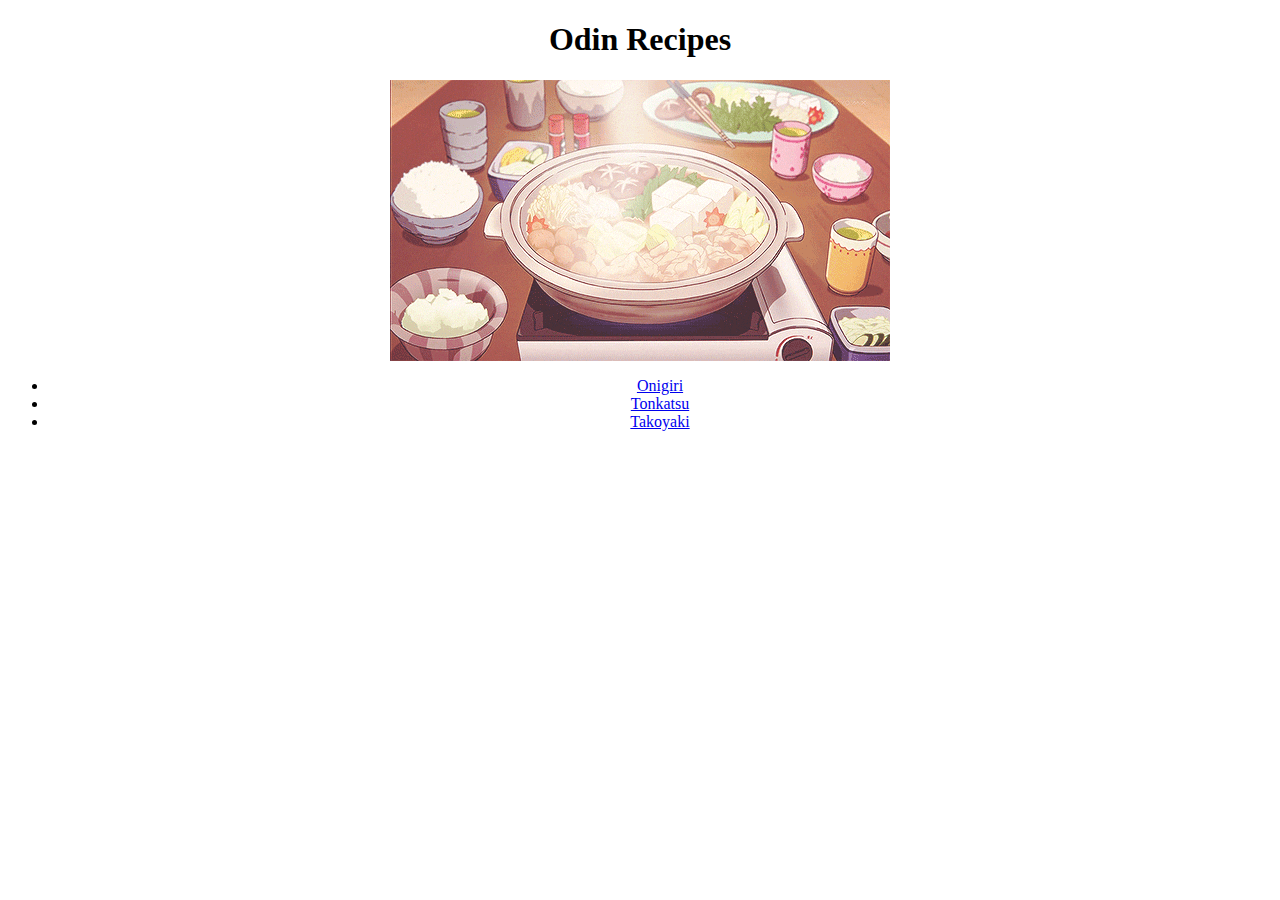
<file: index.html>
<!DOCTYPE html>
<html>

    <head>
        <title>Odin Recipes</title>
        <meta charset="UTF-8">
        <link rel="stylesheet" href="styles.css">

    </head>

    <body>
        <h1 class=mid>Odin Recipes</h1>
        <img src="./images/food.gif" class ="cent" >
        <ul class =mid>
            <li><a href="recipes/onigiri.html">Onigiri</a></li>
            <li><a href="recipes/tonaktsu.html">Tonkatsu</a></li>
            <li><a href="recipes/takoyaki.html">Takoyaki</a></li>
        </ul>
        
    </body>
 

</html>
</file>
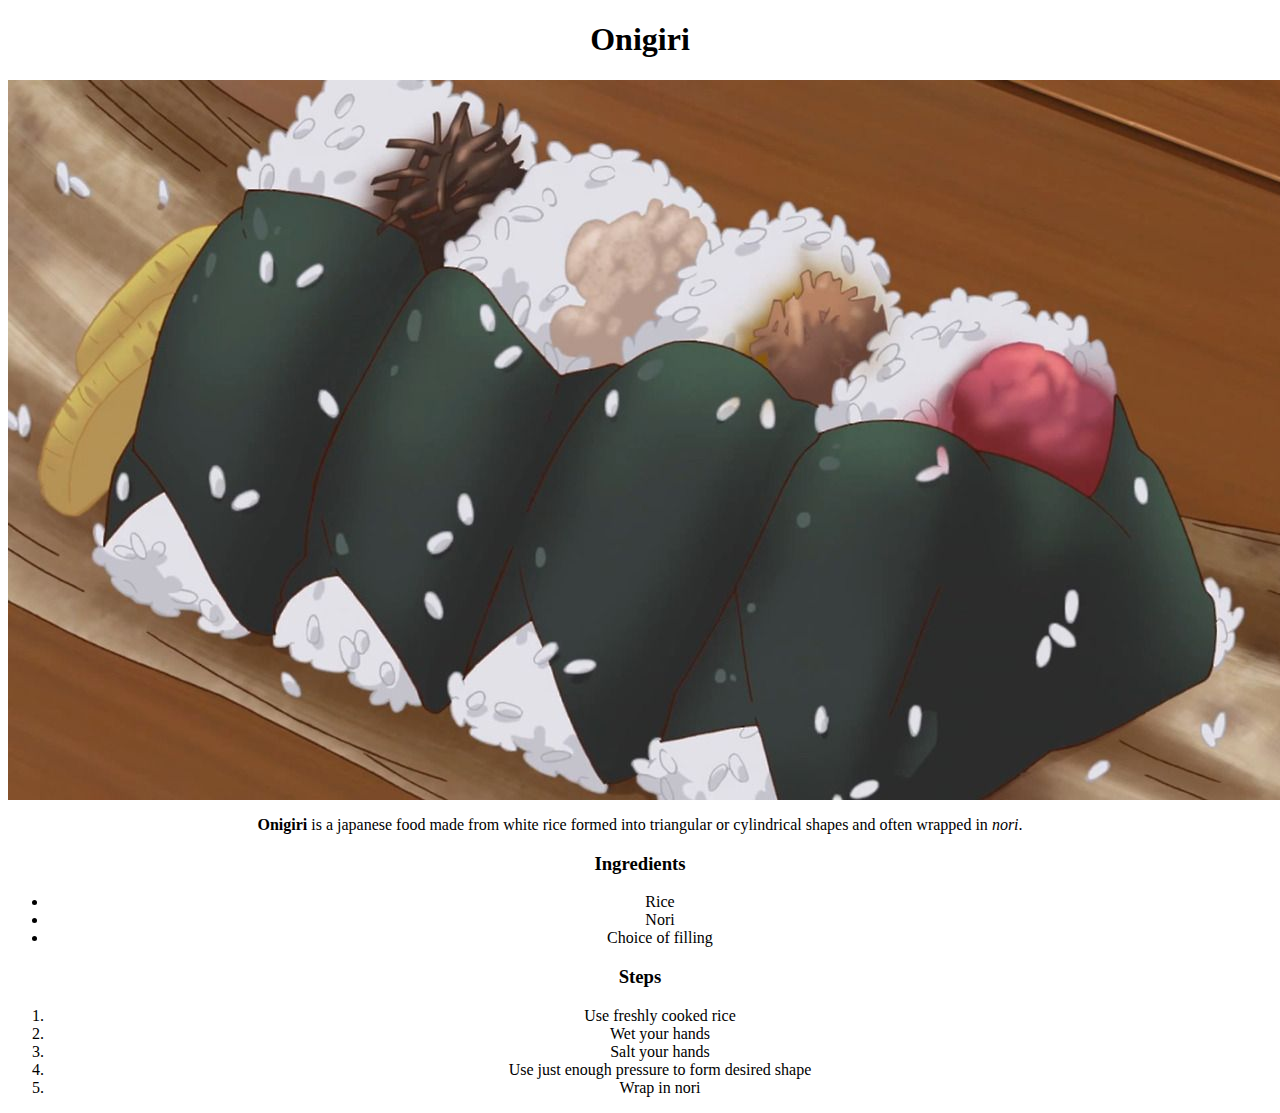
<file: recipes/onigiri.html>
<!DOCTYPE html>
<html>
    <head>
        <title>Onigiri</title>
        <meta charset="UTF-8">
        <link rel="stylesheet" href="../styles.css">
    </head>
    <body>
        <h1 class=mid >Onigiri</h1>
        <img src="../images/onigiri.jpg" class=cent>
        <p class=mid><b>Onigiri</b> is a japanese food made from white rice formed into triangular or cylindrical shapes and often wrapped in <i>nori</i>. </p>
        <h3 class=mid>Ingredients</h3>
        <ul class=mid>
            <li>Rice</li>
            <li>Nori</li>
            <li>Choice of filling</li>
        </ul>
        <h3 class=mid>Steps</h3>
        <ol class=mid>
            <li>Use freshly cooked rice</li>
            <li>Wet your hands</li>
            <li>Salt your hands</li>
            <li>Use just enough pressure to form desired shape</li>
            <li>Wrap in nori</li>
        </ol>
    </body>
</html>
</file>
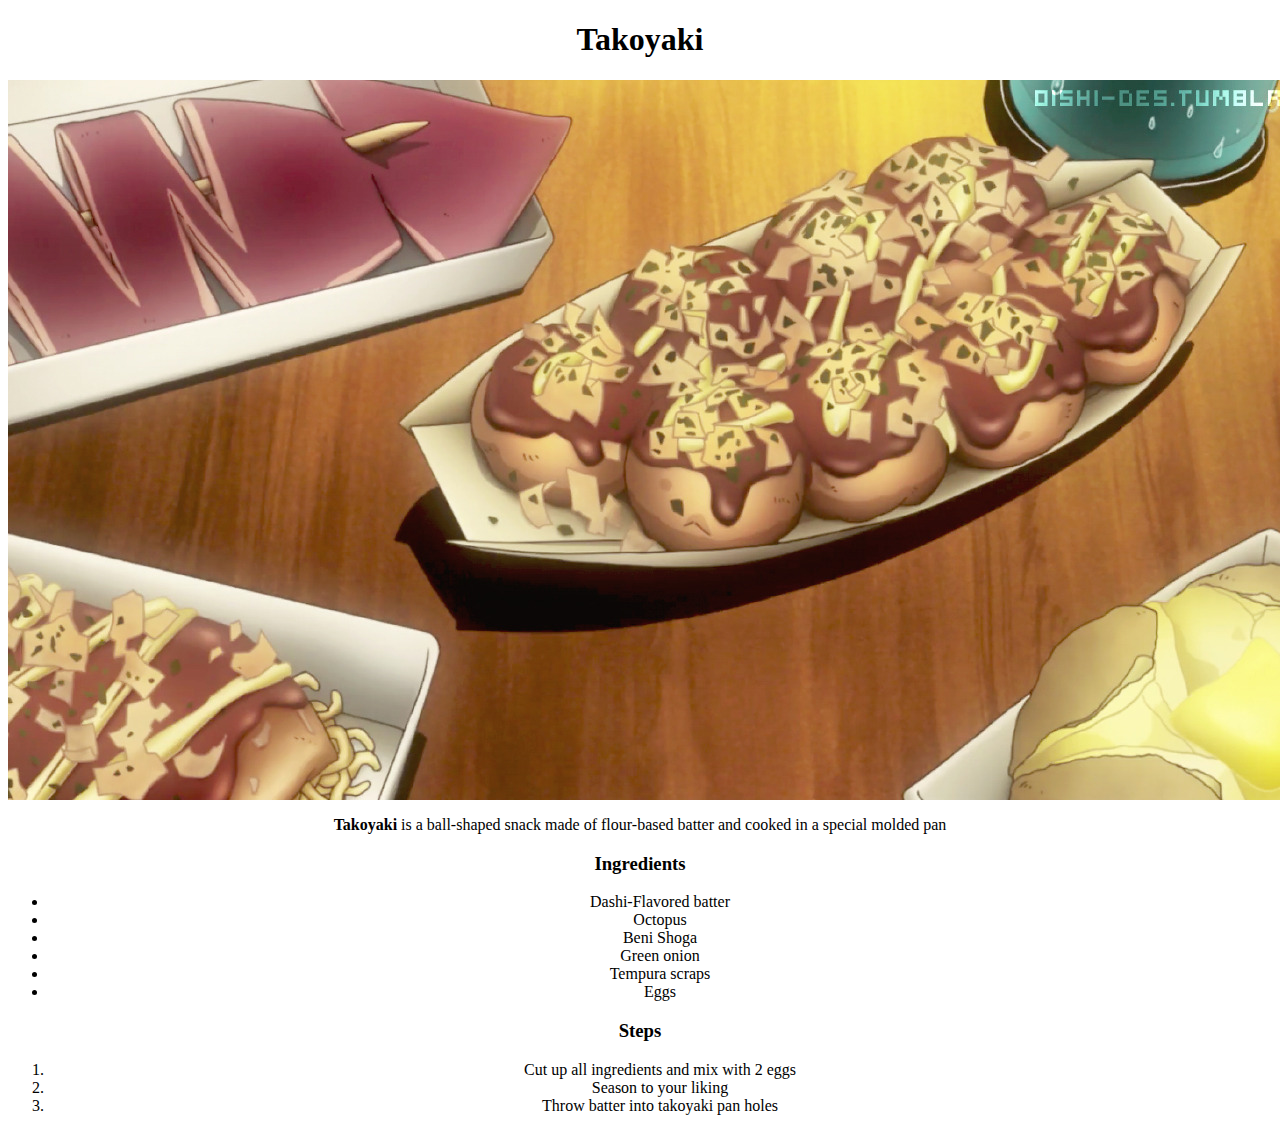
<file: recipes/takoyaki.html>
<!DOCTYPE html>
<html>
    <head>
        <title>Takoyaki</title>
        <meta charset="UTF-8">  
        <link rel="stylesheet" href="../styles.css"> 
    </head>
    <body>
        <h1 class= mid>Takoyaki</h1>
        <img src="../images/takoyaki.jpg" class=cent>
        <p class= mid><b>Takoyaki</b> is a ball-shaped snack made of flour-based batter and cooked in a special molded pan</p>
        <h3 class= mid>Ingredients</h3>
        <ul class= mid>
            <li>Dashi-Flavored batter</li>
            <li>Octopus</li>
            <li>Beni Shoga</li>
            <li>Green onion</li>
            <li>Tempura scraps</li>
            <li>Eggs</li>
        </ul class= mid>
        <h3 class= mid> Steps</h3>
        <ol class= mid>
            <li>Cut up all ingredients and mix with 2 eggs</li>
            <li>Season to your liking</li>
            <li>Throw batter into takoyaki pan holes</li>
        </ol>
    </body>
 
</html>
</file>
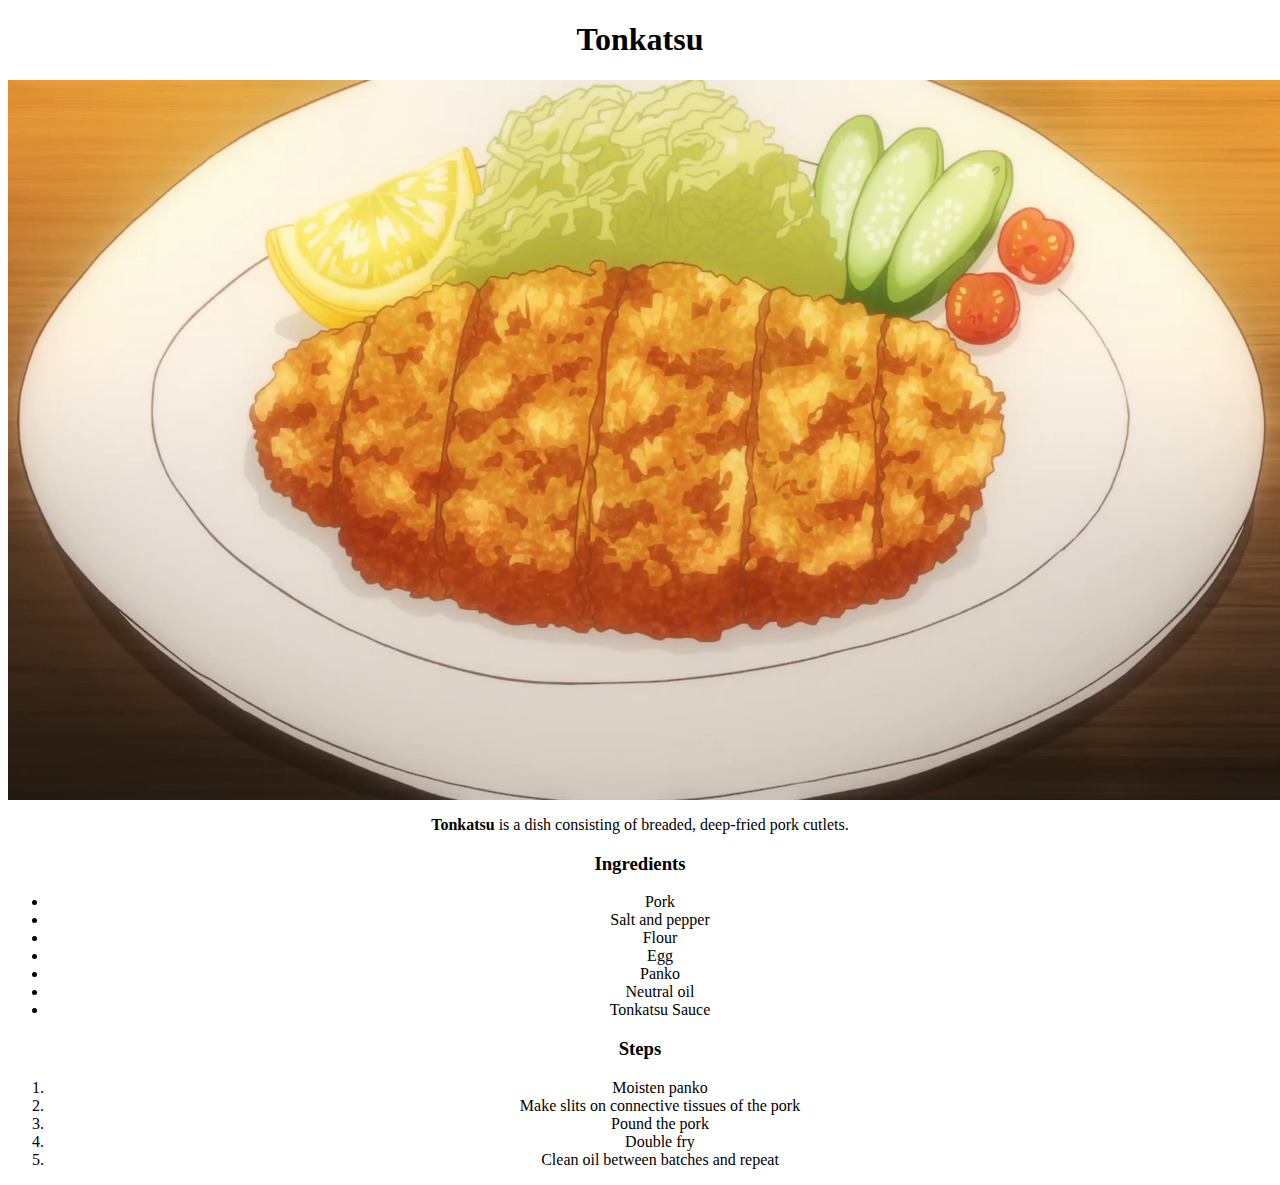
<file: recipes/tonaktsu.html>
<!DOCTYPE html>
<html>
    <head>
        <title>Tonkatsu</title>
        <meta charset="UTF-8">
        <link rel="stylesheet" href="../styles.css"> 
   
    </head>
    <body>
        <h1 class=mid>Tonkatsu</h1>
        <img src="../images/tonkatsu.jpg" class=cent>
        <p class=mid><b>Tonkatsu</b> is a dish consisting of breaded, deep-fried pork cutlets.</p>
        <h3 class=mid>Ingredients</h3>
        <ul class=mid>
            <li>Pork</li>
            <li>Salt and pepper</li>
            <li>Flour</li>
            <li>Egg</li>
            <li>Panko</li>
            <li>Neutral oil</li>
            <li>Tonkatsu Sauce</li>
        </ul>
        <h3 class=mid>Steps</h3>
        <ol class=mid>
            <li>Moisten panko</li>
            <li>Make slits on connective tissues of the pork</li>
            <li>Pound the pork</li>
            <li>Double fry</li>
            <li>Clean oil between batches and repeat</li>
        </ol>
    
    </body>
    
</html>
</file>
<file: styles.css>
.mid {
    text-align: center
    
}
.cent {
    display: block;
    margin-left: auto;
    margin-right: auto;
}
</file>
